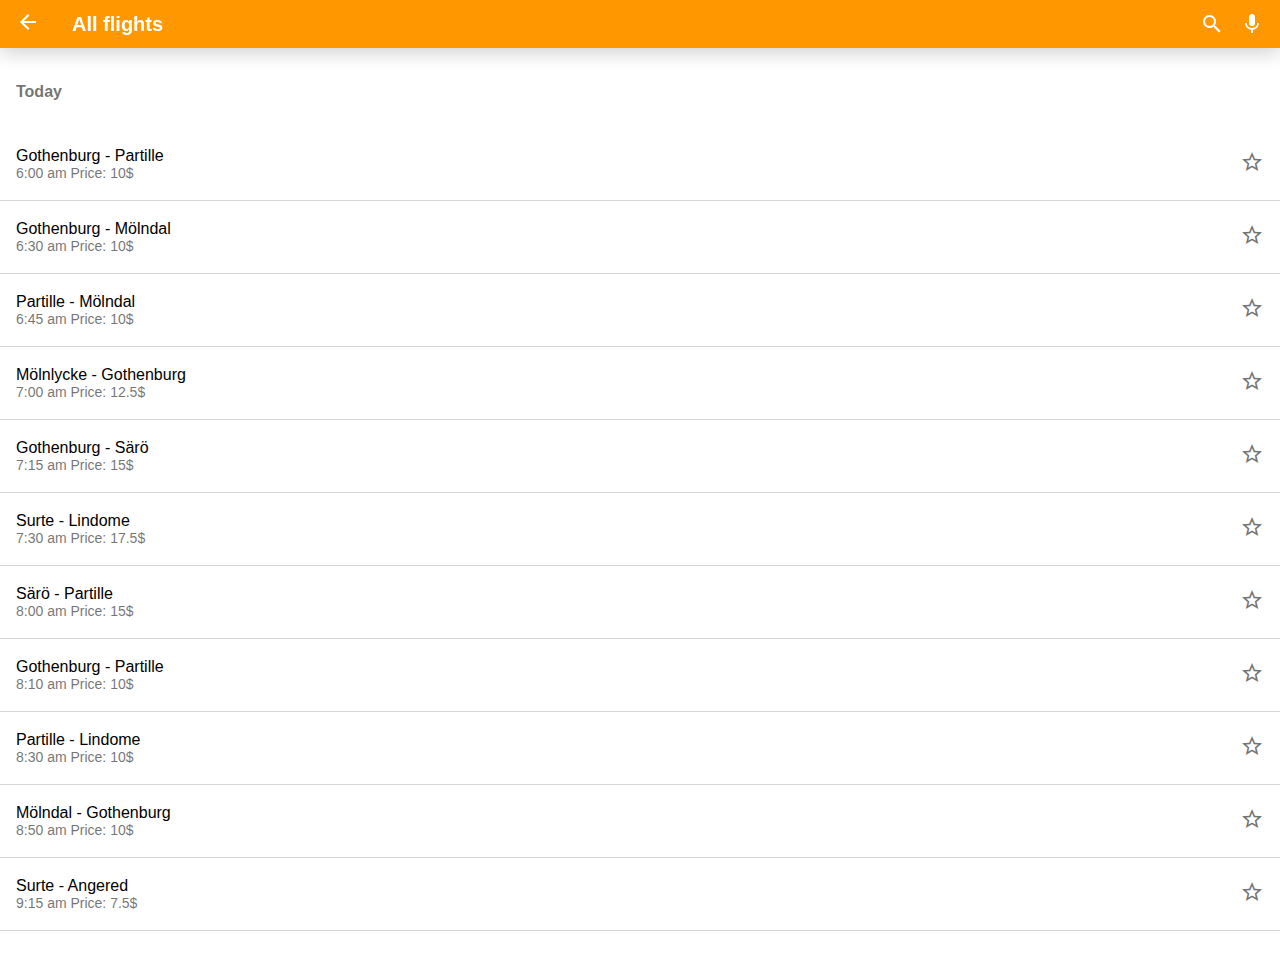
<file: site/allflights.html>
<!DOCTYPE html>
<html>
<head>
  <meta charset="utf-8">
  <title>All flights</title>
  <link rel="stylesheet" href="./css/style.css">
  <meta name="viewport" content="width=device-width, initial-scale=1, maximum-scale=1">
  <link href="https://fonts.googleapis.com/css?family=Roboto:400,500" rel="stylesheet">
  <link href="https://fonts.googleapis.com/icon?family=Material+Icons" rel="stylesheet">
</head>
<body>
  <div class="navDrawer">
    <div id="accountImg">
      <div id="nameAndEmail">
        <div id="name">
          <h3>Adam Ohlsson</p>
          <p>adam.olsson@itggot.se</p>
        </div>
        <div id="accountArrow">
          <i class="material-icons">arrow_drop_down</i>
        </div>
      </div>
    </div>
    <div class="navSections">
      <div class="navLabels">
        <i class="material-icons">flight</i>
        <h2>All flights</h2>
      </div>
    </div>
    <hr>
    <div class="navSections">
      <div class="navLabels">
        <i class="material-icons">flight_takeoff</i>
        <h2>Departures</h2>
      </div>
      <div class="navLabels">
        <i class="material-icons">flight_land</i>
        <h2>Arrivals</h2>
      </div>
      <div class="navLabels">
        <i class="material-icons">place</i>
        <h2>Airports</h2>
      </div>
    </div>
    <hr>
    <div class="navSections">
      <div class="navLabels">
        <i class="material-icons">history</i>
        <h2>History</h2>
      </div>
      <div class="navLabels">
        <i class="material-icons">star</i>
        <h2>Starred</h2>
      </div>
    </div>
    <hr>
    <div class="navSections">
      <div class="navLabels">
        <i class="material-icons">settings</i>
        <h2>Settings</h2>
      </div>
      <div class="navLabels">
        <i class="material-icons">help</i>
        <h2>Help &amp; feedback</h2>
      </div>
    </div>
  </div>

  <div id="container">
    <div class="appBar fixedAppbar">
      <div id="appBarMenuIcon">
        <a href="index.html"><i class="material-icons">arrow_back</i></a>
        <h1>All flights</h1>
      </div>
      <div id="appBarActions">
        <i class="material-icons" id="search">search</i>
        <i class="material-icons appBarMic">mic</i>
      </div>
    </div>

    <div id="list">
      <div id="subHeader">
        <h1>Today</h1>
      </div>
      <div class="listLabels">
        <div class="labelText">
          <h1>Gothenburg - Partille</h1>
          <p>6:00 am Price: 10$</p>
        </div>
        <div class="labelIcon">
          <i class="material-icons" id="starred" onclick="starred()">star_border</i>
        </div>
      </div>
      <div class="listLabels">
        <div class="labelText">
          <h1>Gothenburg - Mölndal</h1>
          <p>6:30 am Price: 10$</p>
        </div>
        <div class="labelIcon">
          <i class="material-icons">star_border</i>
        </div>
      </div>
      <div class="listLabels">
        <div class="labelText">
          <h1>Partille - Mölndal</h1>
          <p>6:45 am Price: 10$</p>
        </div>
        <div class="labelIcon">
          <i class="material-icons">star_border</i>
        </div>
      </div>
      <div class="listLabels">
        <div class="labelText">
          <h1>Mölnlycke - Gothenburg</h1>
          <p>7:00 am Price: 12.5$</p>
        </div>
        <div class="labelIcon">
          <i class="material-icons">star_border</i>
        </div>
      </div>
      <div class="listLabels">
        <div class="labelText">
          <h1>Gothenburg - Särö</h1>
          <p>7:15 am Price: 15$</p>
        </div>
        <div class="labelIcon">
          <i class="material-icons">star_border</i>
        </div>
      </div>
      <div class="listLabels">
        <div class="labelText">
          <h1>Surte - Lindome</h1>
          <p>7:30 am Price: 17.5$</p>
        </div>
        <div class="labelIcon">
          <i class="material-icons">star_border</i>
        </div>
      </div>
      <div class="listLabels">
        <div class="labelText">
          <h1>Särö - Partille</h1>
          <p>8:00 am Price: 15$</p>
        </div>
        <div class="labelIcon">
          <i class="material-icons">star_border</i>
        </div>
      </div>
      <div class="listLabels">
        <div class="labelText">
          <h1>Gothenburg - Partille</h1>
          <p>8:10 am Price: 10$</p>
        </div>
        <div class="labelIcon">
          <i class="material-icons">star_border</i>
        </div>
      </div>
      <div class="listLabels">
        <div class="labelText">
          <h1>Partille - Lindome</h1>
          <p>8:30 am Price: 10$</p>
        </div>
        <div class="labelIcon">
          <i class="material-icons">star_border</i>
        </div>
      </div>
      <div class="listLabels">
        <div class="labelText">
          <h1>Mölndal - Gothenburg</h1>
          <p>8:50 am Price: 10$</p>
        </div>
        <div class="labelIcon">
          <i class="material-icons">star_border</i>
        </div>
      </div>
      <div class="listLabels">
        <div class="labelText">
          <h1>Surte - Angered</h1>
          <p>9:15 am Price: 7.5$</p>
        </div>
        <div class="labelIcon">
          <i class="material-icons">star_border</i>
        </div>
      </div>
    </div>
  </div>

  <script src="./js/script.js"></script>

</body>
</html>
</file>
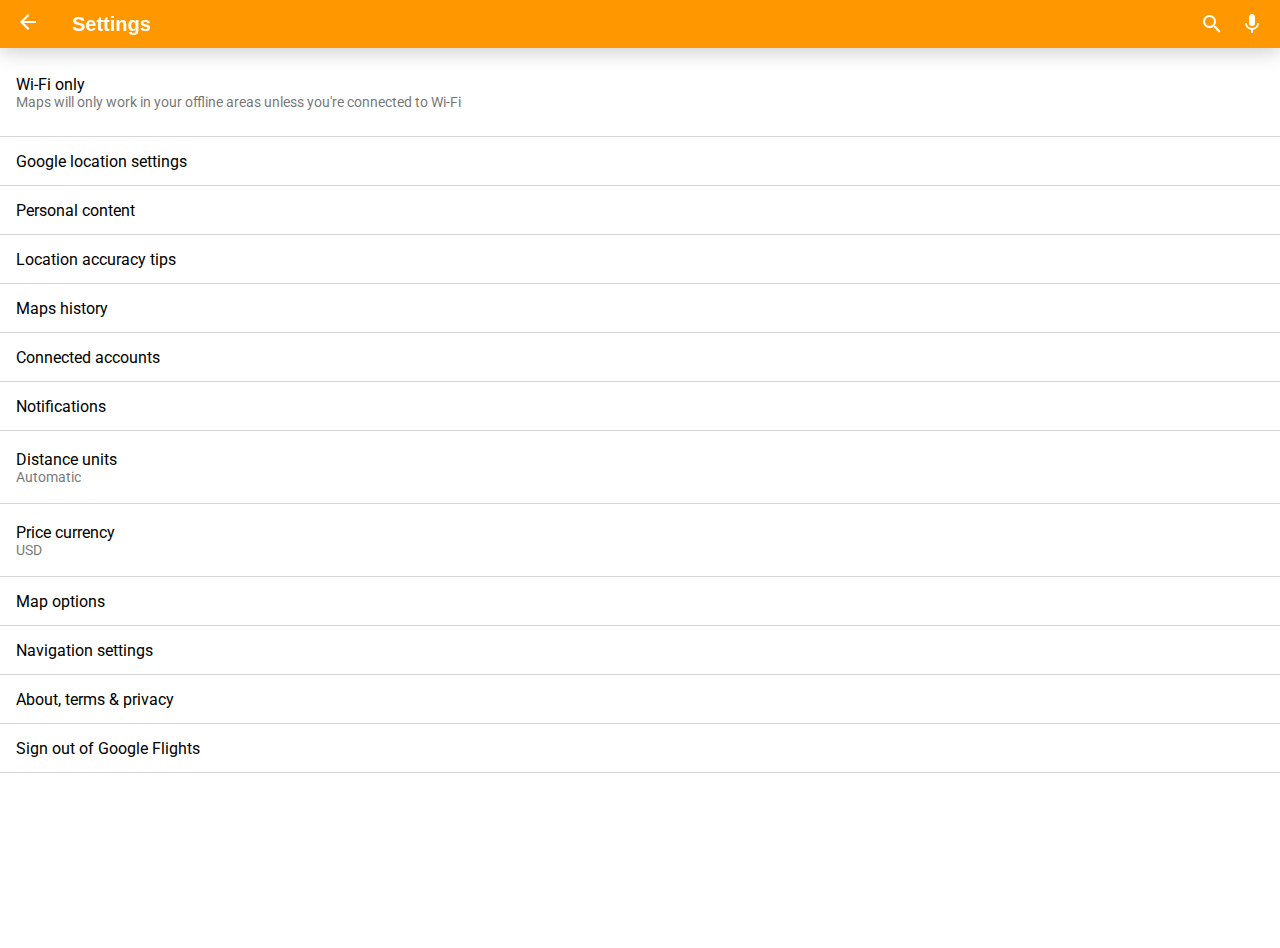
<file: site/settings.html>
<!DOCTYPE html>
<html>
<head>
  <meta charset="utf-8">
  <title>Settings</title>
  <link rel="stylesheet" href="./css/style.css">
  <meta name="viewport" content="width=device-width, initial-scale=1, maximum-scale=1">
  <link href="https://fonts.googleapis.com/css?family=Roboto:400,500" rel="stylesheet">
  <link href="https://fonts.googleapis.com/icon?family=Material+Icons" rel="stylesheet">
</head>
<body>

<div class="navDrawer">
  <div id="accountImg">
    <div id="nameAndEmail">
      <div id="name">
        <h3>Adam Ohlsson</p>
        <p>adam.olsson@itggot.se</p>
      </div>
      <div id="accountArrow">
        <i class="material-icons">arrow_drop_down</i>
      </div>
    </div>
  </div>
  <div class="navSections">
    <div class="navLabels">
      <i class="material-icons">flight</i>
      <h2>All flights</h2>
    </div>
  </div>
  <hr>
  <div class="navSections">
    <div class="navLabels">
      <i class="material-icons">flight_takeoff</i>
      <h2>Departures</h2>
    </div>
    <div class="navLabels">
      <i class="material-icons">flight_land</i>
      <h2>Arrivals</h2>
    </div>
    <div class="navLabels">
      <i class="material-icons">place</i>
      <h2>Airports</h2>
    </div>
  </div>
  <hr>
  <div class="navSections">
    <div class="navLabels">
      <i class="material-icons">history</i>
      <h2>History</h2>
    </div>
    <div class="navLabels">
      <i class="material-icons">star</i>
      <h2>Starred</h2>
    </div>
  </div>
  <hr>
  <div class="navSections">
    <div class="navLabels">
      <i class="material-icons">settings</i>
      <h2>Settings</h2>
    </div>
    <div class="navLabels">
      <i class="material-icons">help</i>
      <h2>Help &amp; feedback</h2>
    </div>
  </div>
</div>

<div id="container">
  <div class="appBar fixedAppbar">
    <div id="appBarMenuIcon">
      <a href="index.html"><i class="material-icons">arrow_back</i></a>
      <h1>Settings</h1>
    </div>
    <div id="appBarActions">
      <i class="material-icons" id="search">search</i>
      <i class="material-icons appBarMic">mic</i>
    </div>
  </div>
  <div id="settingsLabels">
    <div class="threeLineTile">
        <h1>Wi-Fi only</h1>
        <p>
          Maps will only work in your offline areas unless
          you're connected to Wi-Fi
        </p>
    </div>
    <div class="singleLineTile">
        <h1>Google location settings</h1>
    </div>
    <div class="singleLineTile">
      <h1>Personal content</h1>
    </div>
    <div class="singleLineTile">
      <h1>Location accuracy tips</h1>
    </div>
    <div class="singleLineTile">
      <h1>Maps history</h1>
    </div>
    <div class="singleLineTile">
      <h1>Connected accounts</h1>
    </div>
    <div class="singleLineTile">
      <h1>Notifications</h1>
    </div>
    <div class="twoLineTile">
      <h1>Distance units</h1>
      <p>Automatic</p>
    </div>
    <div class="twoLineTile">
      <h1>Price currency</h1>
      <p>USD</p>
    </div>
    <div class="singleLineTile">
      <h1>Map options</h1>
    </div>
    <div class="singleLineTile">
      <h1>Navigation settings</h1>
    </div>
    <div class="singleLineTile">
      <h1>About, terms &amp; privacy</h1>
    </div>
    <div class="singleLineTile">
      <h1>Sign out of Google Flights</h1>
    </div>
  </div>
</div>

<script src="./js/script.js"></script>

</body>
</html>
</file>
<file: site/css/style.css>
body {
  font-family: 'Roboto', sans-serif;
  margin: 0;
}

a, a:link, a:visited {
  text-decoration: none;
}

.navDrawer {
  width: calc(100vw - 56px);
  max-width: 280px;
  height: 100vh;
  background-color: white;
  transform: translateX(-304px);
  --shadow-color: rgba(0, 0, 0, 0);
  box-shadow: 0px 0px 16px var(--shadow-color);
  position: fixed;
  z-index: 4;
  transition: 0.3s cubic-bezier(0.4, 0, 0.2, 1), box-shadow 0.3s cubic-bezier(1, 0, 1,0);
  overflow: hidden;
  overflow-y: auto;
  top: 0px;
}

#accountImg {
  width: 304px;
  height: 170px;
  background-image: url(../img/md.jpg);
  background-size: cover;
  display: flex;
  align-items: flex-end;
}

#nameAndEmail {
  width: 304px;
  height: 56px;
  display: flex;
  align-items: center;
  justify-content: space-between;
  margin-right: 16px;
}

#name {
  margin-left: 16px;
}

#nameAndEmail h3 {
  font-size: 14px;
  font-family: 'Roboto:500', sans-serif;
  color: white;
  margin: 0;
}

#nameAndEmail p {
  font-size: 14px;
  font-family: 'Roboto:400', sans-serif;
  color: white;
  margin: 0;
}

#nameAndEmail i {
  font-size: 24px;
  color: white;
  margin-right: 16px;
}

.navSections {
  width: calc(100vw - 56px);
  max-width: 280;
  background-color: white;
  margin: 8px 0px 8px 0px;
}

.navLabels {
  height: 48px;
  width: calc(100vw - 56px);
  max-width: 280px;
  background-color: white;
  display: flex;
  align-items: center;
}

.navLabels i {
  font-size: 24px;
  color: black;
  opacity: 0.54;
  margin-left: 16px;
}

.navLabels h2 {
  margin: 0;
  font-family: 'Roboto:500', sans-serif;
  font-size: 14px;
  color: black;
  opacity: 0.87;
  margin-left: 40px;
}

.scrim {
  width: 360px;
  height: 640px;
  opacity: 0;
  background-color: rgba(000, 0, 0, 0.50);
  transition: opacity 0.3s cubic-bezier(0.4, 0, 0.2, 1);
  top: 0px;
  position: absolute;
  z-index: -1;
}

#container {
  width: 360px;
  height: 100%;
}

#mapContainer {
  width: 100vw;
  height: calc(100vh - 56px);
}

.appBar {
  height: 56px;
  width: 100vw;
  background-color: #FF9800;
  display: flex;
  justify-content: space-between;
  align-items: center;
  box-shadow: 0px 4px 20px rgba(000, 0, 0, 0.2);
}

.appBarSearch {
  display: none;
}

.fixedAppbar {
  position: fixed;
  top: 0px;
  z-index: 1;
}

.mapBar {
  position: absolute;
  width: 360px;
  top: 0px;
  z-index: 1;
}

.appBar i {
  font-size: 24px;
  color: white;
}

.appBar h1 {
  font-family: 'Roboto:500', sans-serif;
  font-size: 20px;
  text-decoration: none;
  margin-left: 32px;
  color: white;
}

#appBarMenuIcon {
  display: flex;
  align-items: center;
  margin-left: 16px;
}

.appBarMic {
  margin-right: 16px;
}

#appBarActions {
  display: flex;
}

#appBarActions #search {
  margin-right: 16px;
}

#map {
  width: 360px;
  height: 584px;
  display: flex;
  flex-direction: column;
  justify-content: flex-end;
  align-items: flex-end;
  margin-top: 56px;
}

.FAB {
  width: 56px;
  height: 56px;
  border-radius: 50%;
  box-shadow: 0px 6px 6px rgba(000, 0, 0, 0.2);
  position: absolute;
  right: 16px;
  bottom: 16px;
  z-index: 2;
}

#FABcenter {
  background-color: white;
  display: flex;
  justify-content: center;
  align-items: center;
  margin-bottom: calc(56px + 16px);
}

#FABcenter i {
  font-size: 24px;
  color: black;
  opacity: 0.54;
}

#FABflights i {
  font-size: 24px;
  color: white;
}

#FABflights {
  background-color: #FF9800;
  display: flex;
  justify-content: center;
  align-items: center;
}

/* ALL FLIGHTS */

#list {
  display: flex;
  flex-direction: column;
  margin-top: 56px;
}

#subHeader {
  height: 72px;
  display: flex;
  align-items: center;
}

#subHeader h1 {
  margin-left: 16px;
  color: black;
  opacity: 0.54;
  font-size: 16px;
  font-family: 'Roboto:400', sans-serif;
}

.listLabels {
  height: 72px;
  display: flex;
  justify-content: space-between;
  align-items: center;
  border-bottom: 1px solid rgba(0, 0, 0, 0.16);
}

.labelText {
  padding-left: 16px;
}

.labelText h1 {
  font-size: 16px;
  font-family: 'Roboto:400', sans-serif;
  margin: 0;
  color: black;
  font-weight: 400;
}

.labelText p {
  font-size: 14px;
  font-family: 'Roboto:400', sans-serif;
  margin: 0;
  color: black;
  opacity: 0.54;
}

.labelIcon {
  margin-right: 16px;
}

.labelIcon .labelIconStarred {
  color: #FFEB3B;
}

.labelIcon i {
  font-size: 24px;
  opacity: 0.54;
}

#settingsLabels {
  display: flex;
  flex-direction: column;
  margin-top: 56px;
}

#settingsLabels h1 {
  font-size: 16px;
  color: black;
  margin: 0;
  font-weight: 400;
}

#settingsLabels p {
  font-size: 14px;
  color: black;
  opacity: 0.54;
  margin: 0;
}

.threeLineTile {
  height: 88px;
  font-family: 'Roboto', sans-serif;
  display: flex;
  flex-direction: column;
  justify-content: center;
  padding: 0px 16px 0px 16px;
  border-bottom: 1px solid rgba(0, 0, 0, 0.16);
}

.singleLineTile {
  height: 48px;
  font-family: 'Roboto', sans-serif;
  display: flex;
  flex-direction: column;
  justify-content: center;
  padding-left: 16px;
  border-bottom: 1px solid rgba(0, 0, 0, 0.16);
}

.twoLineTile {
  height: 72px;
  font-family: 'Roboto', sans-serif;
  display: flex;
  flex-direction: column;
  justify-content: center;
  padding-left: 16px;
  border-bottom: 1px solid rgba(000, 0, 0, 0.16);
}

#airports {
  width: 100vw;
  height: 100%;
  display: flex;
  flex-direction: column;
  align-items: center;
  background-color: #f5f5f5;
  margin-top: 56px;
}

#card1 {
  margin-top: 16px;
}

.cards {
  height: 322px;
  width: 344px;
  background-color: white;
  margin-bottom: 16px;
  box-shadow: 0px 2px 10px rgba(000, 0, 0, 0.2);
}

.cardTitles {
  margin: 24px 8px 16px 8px;
}

.cardTitles h1 {
  font-size: 24px;
  color: black;
  margin: 0;
  font-weight: 400;
}

.cardTitles h2{
  font-size: 14px;
  color: black;
  opacity: 0.54;
  margin: 0;
}

.actions {
  width: 64px;
  height: 32px;
  display: flex;
  align-items: center;
  justify-content: center;
  margin: 8px;
}

.actions h1 {
  font-size: 14px;
  color: #FF9800;
  margin: 8px;
}

.searchInput {
  margin-top: -56px;
  position: absolute;
  height: 56px;
  width: 100vw;
  background-color: white;
  display: flex;
  justify-content: space-between;
  align-items: center;
  opacity: 0.5;
  transition: 0.2s ease;
}

.searchInput i {
  opacity: 0.54;
}

#backArrow {
  margin-left: 16px;
}

#close {
  margin-right: 16px;
}

#pac-input {
  width: calc(100vw - 144px);
  border: none;
  font-size: 16px;
  font-family: 'Roboto:400', sans-serif;
}

::-webkit-input-placeholder {
  font-size: 16px;
  font-family: 'Roboto:400', sans-serif;
}

*:focus {
    outline: none;
}

.pac-inputShow {
  z-index: 5;
  opacity: 1;
  transition: 0.2s ease;
}

@media screen and (min-width: 361px) {
  #mapContainer {
    width: 100vw;
    height: 100vh;
    overflow-y: hidden;
  }

  #map {
    width: 100vw;
    height: calc(100vh - 48px);
    margin-top: 48px;
  }

  .navDrawer {
    height: 100vh;
  }

  .scrimShow {
    display: none
  }

  .scrim {
    height: 100vh;
  }

  #container {
    width: 100vw;
    height: 100vh;
  }

  .appBar {
    height: 48px;
    width: 100vw;
  }

  #settingsLabels {
    margin-top: 48px;
  }

  #airports {
    margin-top: 48px;
    flex-direction: row;
    align-items: flex-start;
    flex-wrap: wrap;
    max-width: 100vw;
  }

  #card1 {
    margin-top: 16px;
  }

  .cards {
    margin: 16px 0px 16px 16px;
    box-shadow: 0px 0px 0px;
  }
}

/* JAVASCRIpx KLASSER */

.navDrawerOpen {
  transform: translateX(0);
  --shadow-color: rgba(0, 0, 0, 0.26);
  transition: 0.3s cubic-bezier(0.4, 0, 0.2, 1), box-shadow 0.3s cubic-bezier(0, 1, 0,1);
}

.scrimShow {
  z-index: 3;
  opacity: 1;
  transition: opacity 0.3s cubic-bezier(0.4, 0, 0.2, 1);
}
</file>
